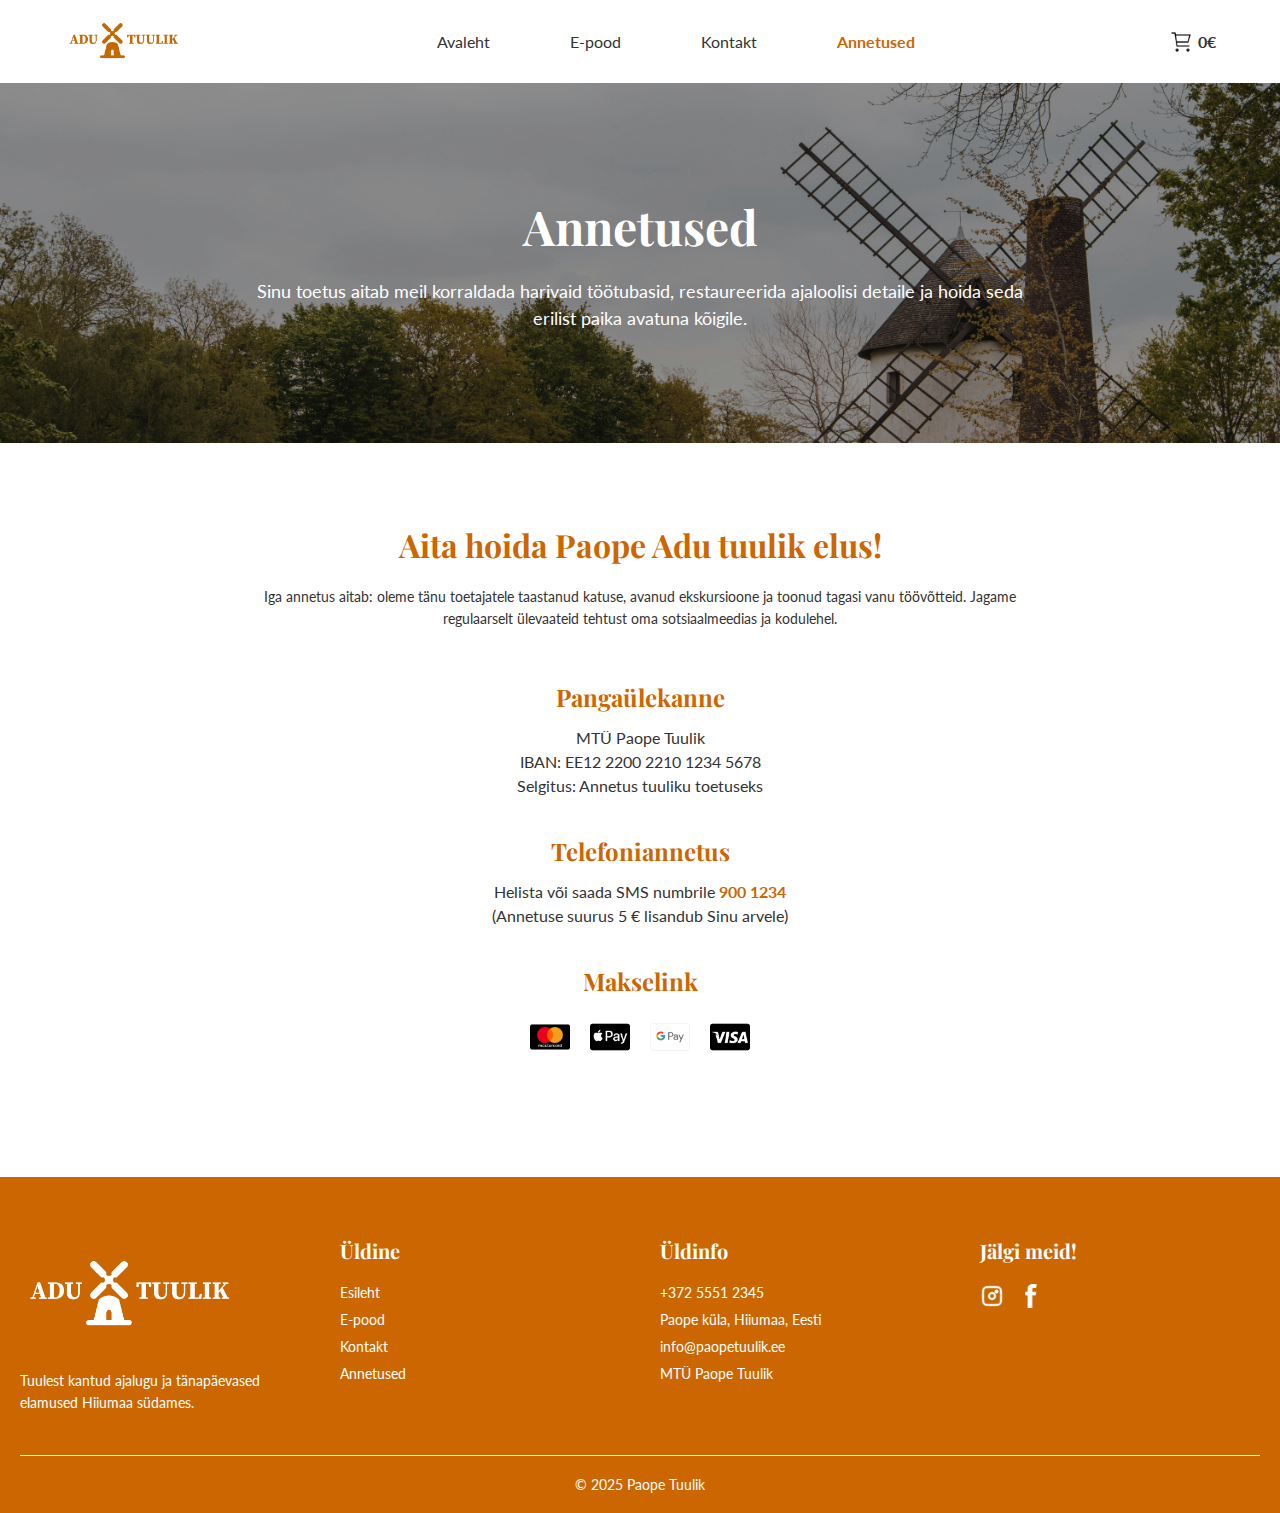
<file: annetused.html>
<!DOCTYPE html>
<html lang="et">
    <head>
        <meta charset="UTF-8">
        <meta name="viewport" content="width=device-width, initial-scale=1.0">
        <title>Kontakt - Adu Tuulik</title>
        <link href="https://fonts.googleapis.com/css2?family=Lato:wght@400;700&family=Playfair+Display:wght@400;700&display=swap" rel="stylesheet">
        <link rel="stylesheet" href="style.css">
    </head>
    <body>
    
    <header class="header">
        <div class="header-container">
            <div class="logo">
                <a href="avaleht.html">
                    <img src="assets/logo.png" alt="Logo"/>
                </a>
            </div>
            <nav class="navigation">
                <ul>
                    <li><a href="avaleht.html">Avaleht</a></li>
                    <li><a href="epood.html">E-pood</a></li>
                    <li><a href="kontakt.html">Kontakt</a></li>
                    <li><a href="annetused.html" class="active">Annetused</a></li>
                </ul>
            </nav>
            <div class="cart">
                <img src="assets/cart.png" alt="Ostukorv" />
                <span>0€</span>
            </div>
            <div class="burger">
                &#9776;
            </div>
        </div>
    </header>

    <section class="annetused-hero">
    <div class="annetused-hero-content">
        <h1>Annetused</h1>
        <p>Sinu toetus aitab meil korraldada harivaid töötubasid, restaureerida ajaloolisi detaile ja hoida seda erilist paika avatuna kõigile.</p>
    </div>
    </section>

    <section class="donation-section">
        <div class="donation-container">
            <h2 class="donation-title">Aita hoida Paope Adu tuulik elus!</h2>
            <p class="donation-description"> Iga annetus aitab: oleme tänu toetajatele taastanud katuse, avanud ekskursioone ja toonud tagasi vanu töövõtteid. Jagame regulaarselt ülevaateid tehtust oma sotsiaalmeedias ja kodulehel. </p>
        </div>
        <div class="donation-method">
            <h3>Pangaülekanne</h3>
            <p>MTÜ Paope Tuulik</p>
            <p>IBAN: EE12 2200 2210 1234 5678</p>
            <p>Selgitus: Annetus tuuliku toetuseks</p>
        </div>
        <div class="donation-method">
            <h3>Telefoniannetus</h3>
            <p>Helista või saada SMS numbrile <span class="highlight">900 1234</span></p>
            <p>(Annetuse suurus 5 € lisandub Sinu arvele)</p>
        </div>
        <div class="donation-method">
                <h3>Makselink</h3>
            <div class="payment-icons">
                <img src="assets/mastercard.png" alt="Mastercard">
                <img src="assets/apple.png" alt="Apple Pay">
                <img src="assets/google.png" alt="Pay">
                <img src="assets/visa.png" alt="Visa">
            </div>
        </div>
    </section>

    <footer class="footer">
        <div class="footer-container">
            <div class="footer-column">
                <a href="avaleht.html">
                <img src="assets/logovalge.png" alt="Adu Tuulik Logo" class="footer-logo">
                </a>
                <p class="footer-description">Tuulest kantud ajalugu ja tänapäevased elamused Hiiumaa südames.</p>
            </div>
        <div class="footer-column">
            <h4 class="footer-heading">Üldine</h4>
            <ul class="footer-links">
                <li><a href="avaleht.html">Esileht</a></li>
                <li><a href="epood.html">E-pood</a></li>
                <li><a href="kontakt.html">Kontakt</a></li>
                <li><a href="annetused.html">Annetused</a></li>
            </ul>
        </div>
        <div class="footer-column footer-info">
            <h4 class="footer-heading">Üldinfo</h4>
            <ul class="footer-links">
                <li><a href="tel:+37255512345">+372 5551 2345</a></li>
                <li>Paope küla, Hiiumaa, Eesti</li>
                <li><a href="mailto:info@paopetuulik.ee">info@paopetuulik.ee</a></li>
                <li>MTÜ Paope Tuulik</li>
            </ul>
        </div>
        <div class="footer-column footer-social">
            <h4 class="footer-heading">Jälgi meid!</h4>
            <div class="social-icons">
                <a href="#"><img src="assets/instagram.png" alt="Instagram"></a>
                <a href="#"><img src="assets/facebook.png" alt="Facebook"></a>
            </div>
        </div>
        </div>
        <div class="footer-bottom">
            <hr>
            <p>© 2025 Paope Tuulik</p>
        </div>
    </footer>

    <script>
        const burger = document.querySelector('.burger'); // leiab burgeri ikooni navist
        const navigation = document.querySelector('.navigation'); // leiab nav menüü
        burger.addEventListener('click', () => { // kui vajutad burgerile
            navigation.classList.toggle('active'); // avab sulgeb menüü toggliga
        });
    </script>

    </body>
</html>
</file>
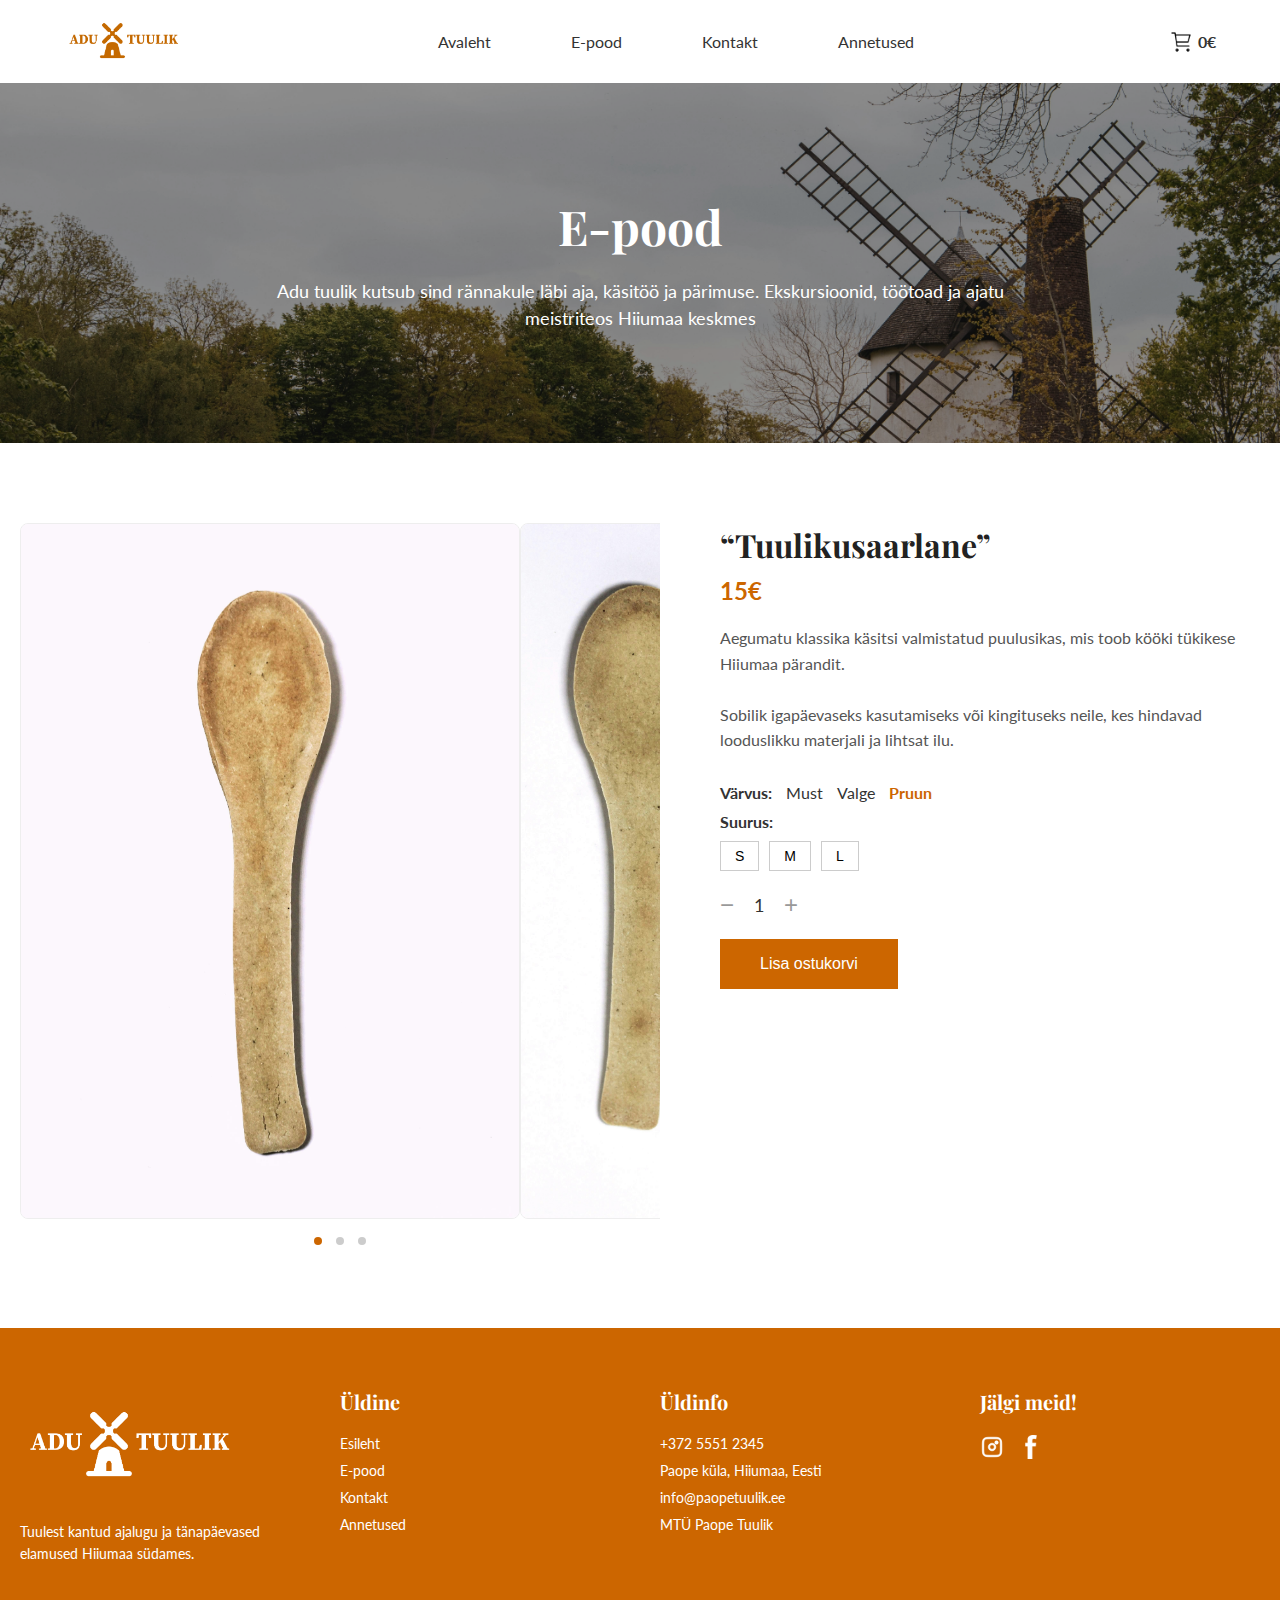
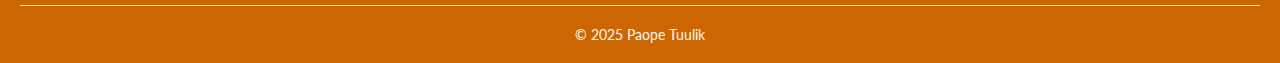
<file: detailleht.html>
<!DOCTYPE html>
<html lang="et">
    <head>
        <meta charset="UTF-8">
        <meta name="viewport" content="width=device-width, initial-scale=1.0">
        <title>Tooteleht - Adu Tuulik</title>
        <link href="https://fonts.googleapis.com/css2?family=Lato:wght@400;700&family=Playfair+Display:wght@400;700&display=swap" rel="stylesheet">
        <link rel="stylesheet" href="style.css">
    </head>
    <body>
    
    <header class="header">
        <div class="header-container">
            <div class="logo">
                <a href="avaleht.html">
                    <img src="assets/logo.png" alt="Logo"/>
                </a>
            </div>
            <nav class="navigation">
                <ul>
                    <li><a href="avaleht.html">Avaleht</a></li>
                    <li><a href="epood.html">E-pood</a></li>
                    <li><a href="kontakt.html">Kontakt</a></li>
                    <li><a href="annetused.html">Annetused</a></li>
                </ul>
            </nav>
            <div class="cart">
                <img src="assets/cart.png" alt="Ostukorv" />
                <span>0€</span>
            </div>
            <div class="burger">
                &#9776;
            </div>
        </div>
    </header>

    <section class="epood-hero">
        <div class="epood-hero-content">
            <h1>E-pood</h1>
            <p>Adu tuulik kutsub sind rännakule läbi aja, käsitöö ja pärimuse. Ekskursioonid, töötoad ja ajatu meistriteos Hiiumaa keskmes</p>
        </div>
    </section>

<section class="product-detail-page">
  <div class="product-detail-container">
    <div class="product-back">
      <a href="epood.html">&#8592;</a>
    </div>
    <div class="product-gallery">
      <div class="product-slider">
        <img src="assets/tuulik-saarlane.jpg" alt="Tuulikusaarlane">
        <img src="assets/lusikas3.jpg" alt="Tuulikusaarlane 2">
        <img src="assets/lusikas2.jpg" alt="Tuulikusaarlane 3">
      </div>
      <div class="product-gallery-dots">
        <span class="dot active"></span>
        <span class="dot"></span>
        <span class="dot"></span>
      </div>
    </div>
    <div class="product-detail-info">
      <h1>“Tuulikusaarlane”</h1>
      <p class="product-price">15€</p>
      <p class="product-description">
        Aegumatu klassika käsitsi valmistatud puulusikas, mis toob kööki tükikese Hiiumaa pärandit.
        <br><br>
        Sobilik igapäevaseks kasutamiseks või kingituseks neile, kes hindavad looduslikku materjali ja lihtsat ilu.
      </p>
      <div class="product-options">
        <div class="product-option-group">
          <p><strong>Värvus:</strong> 
            <span class="option">Must</span> 
            <span class="option">Valge</span> 
            <span class="option active">Pruun</span>
          </p>
        </div>
        <div class="product-option-group">
          <p><strong>Suurus:</strong></p>
          <div class="size-options">
            <button class="size-btn">S</button>
            <button class="size-btn">M</button>
            <button class="size-btn">L</button>
          </div>
        </div>
        <div class="product-quantity">
          <button class="qty-btn">−</button>
          <span class="qty-number">1</span>
          <button class="qty-btn">+</button>
        </div>
        <button class="btn add-to-cart">Lisa ostukorvi</button>
      </div>
    </div>
  </div>
</section>

    <footer class="footer">
        <div class="footer-container">
            <div class="footer-column">
                <a href="avaleht.html">
                <img src="assets/logovalge.png" alt="Adu Tuulik Logo" class="footer-logo">
                </a>
                <p class="footer-description">Tuulest kantud ajalugu ja tänapäevased elamused Hiiumaa südames.</p>
            </div>
        <div class="footer-column">
            <h4 class="footer-heading">Üldine</h4>
            <ul class="footer-links">
                <li><a href="avaleht.html">Esileht</a></li>
                <li><a href="epood.html">E-pood</a></li>
                <li><a href="kontakt.html">Kontakt</a></li>
                <li><a href="annetused.html">Annetused</a></li>
            </ul>
        </div>
        <div class="footer-column footer-info">
            <h4 class="footer-heading">Üldinfo</h4>
            <ul class="footer-links">
                <li><a href="tel:+37255512345">+372 5551 2345</a></li>
                <li>Paope küla, Hiiumaa, Eesti</li>
                <li><a href="mailto:info@paopetuulik.ee">info@paopetuulik.ee</a></li>
                <li>MTÜ Paope Tuulik</li>
            </ul>
        </div>
        <div class="footer-column footer-social">
            <h4 class="footer-heading">Jälgi meid!</h4>
            <div class="social-icons">
                <a href="#"><img src="assets/instagram.png" alt="Instagram"></a>
                <a href="#"><img src="assets/facebook.png" alt="Facebook"></a>
            </div>
        </div>
        </div>
        <div class="footer-bottom">
            <hr>
            <p>© 2025 Paope Tuulik</p>
        </div>
    </footer>

    <script>
        const burger = document.querySelector('.burger'); // leiab burgeri ikooni navist
        const navigation = document.querySelector('.navigation'); // leiab nav menüü
        burger.addEventListener('click', () => { // kui vajutad burgerile
            navigation.classList.toggle('active'); // avab sulgeb menüü toggliga
        });
    </script>

    <script>

        const track = document.querySelector('.product-slider'); // leiab htmlist slideri kus on selle info ka sees
        
        const dots = document.querySelectorAll('.dot'); // leiab kõik dotid slide all

        const totalSlides = track.children.length; // leiab kui suur slide on

        let currentSlide = 0; // hoiab praeguse slide indeksit

        function showSlide(index) { // vastavalt indeksile näitab slidei
            const slideWidth = track.children[0].clientWidth; // võtab slide suuruse, et saaks ilusti slideda
            track.style.transform = `translateX(-${index * slideWidth}px)`; // kogu sldier liigub vastavalt laiusele
            dots.forEach(dot => dot.classList.remove('active')); // kui ei ole active siis hall tavaline dot
            dots[index].classList.add('active'); // aktiivne dot ja selle stiilid ehk oranz
        }
        dots.forEach((dot, index) => { // väiksele dotile vajutades liigub sinna
            dot.addEventListener('click', () => { // kasutaja vajutab dotile siis näitab seda slide
                currentSlide = index;
                showSlide(currentSlide); // slidemise funtsiooni kutsumine
            });
        });
        setInterval(() => { // intervall, et slaid ise vahetuks
            currentSlide = (currentSlide + 1) % totalSlides; // kerib edasi ja lõpus läheb algusesse tagasi
            showSlide(currentSlide); // näitab uut slaid
        }, 3000);
        showSlide(currentSlide); // esimene slaid kuvatakse kohe
        </script>

    </body>
</html>
</file>
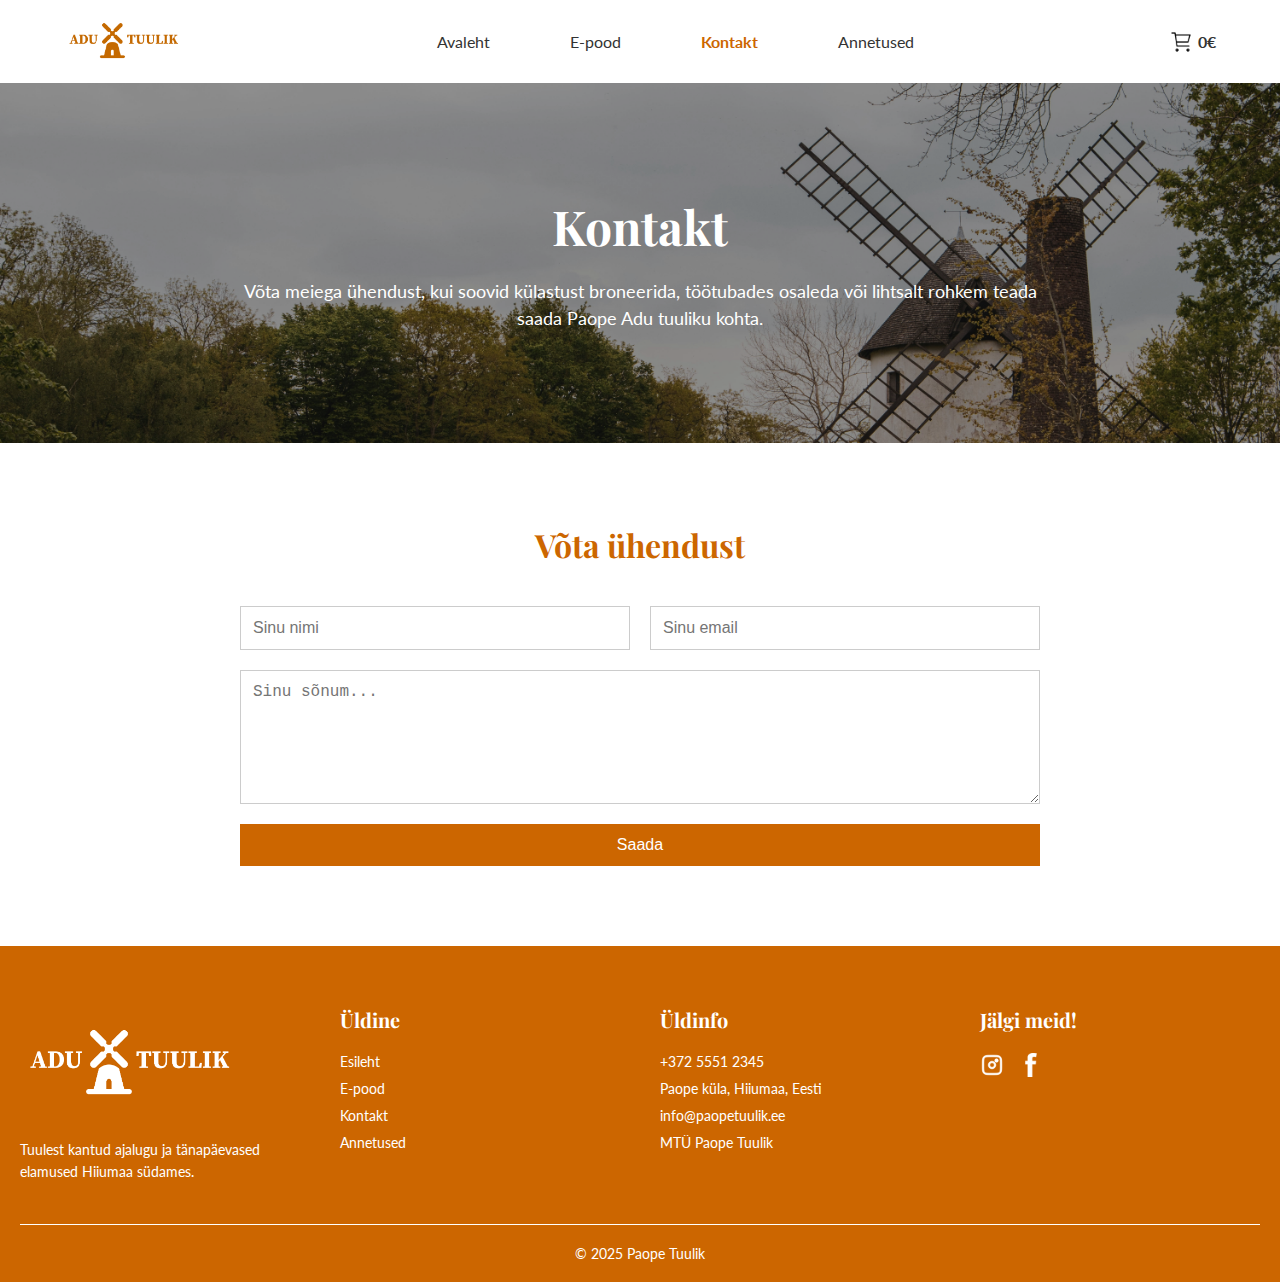
<file: kontakt.html>
<!DOCTYPE html>
<html lang="et">
    <head>
        <meta charset="UTF-8">
        <meta name="viewport" content="width=device-width, initial-scale=1.0">
        <title>Kontakt - Adu Tuulik</title>
        <link href="https://fonts.googleapis.com/css2?family=Lato:wght@400;700&family=Playfair+Display:wght@400;700&display=swap" rel="stylesheet">
        <link rel="stylesheet" href="style.css">
    </head>
    <body>

    <header class="header">
        <div class="header-container">
            <div class="logo">
                <a href="avaleht.html">
                    <img src="assets/logo.png" alt="Logo"/>
                </a>
            </div>
            <nav class="navigation">
                <ul>
                    <li><a href="avaleht.html">Avaleht</a></li>
                    <li><a href="epood.html">E-pood</a></li>
                    <li><a href="kontakt.html" class="active">Kontakt</a></li>
                    <li><a href="annetused.html">Annetused</a></li>
                </ul>
            </nav>
            <div class="cart">
                <img src="assets/cart.png" alt="Ostukorv" />
                <span>0€</span>
            </div>
            <div class="burger">
                &#9776;
            </div>
        </div>
    </header>

    <section class="epood-hero">
        <div class="kontakt-hero-content">
            <h1>Kontakt</h1>
            <p>Võta meiega ühendust, kui soovid külastust broneerida, töötubades osaleda või lihtsalt rohkem teada saada Paope Adu tuuliku kohta.</p>
        </div>
    </section>

    <section class="contact-section">
        <div class="contact-container">
            <h2>Võta ühendust</h2>
            <form class="contact-form">
                <div class="contact-row">
                    <input type="text" name="name" placeholder="Sinu nimi" required>
                    <input type="email" name="email" placeholder="Sinu email" required>
                </div>
                <textarea name="message" rows="6" placeholder="Sinu sõnum..." required></textarea>
                <button type="submit" class="contact-submit-btn">Saada</button>
            </form>
        </div>
    </section>

    <footer class="footer">
        <div class="footer-container">
            <div class="footer-column">
                <a href="avaleht.html">
                <img src="assets/logovalge.png" alt="Adu Tuulik Logo" class="footer-logo">
                </a>
                <p class="footer-description">Tuulest kantud ajalugu ja tänapäevased elamused Hiiumaa südames.</p>
            </div>
        <div class="footer-column">
            <h4 class="footer-heading">Üldine</h4>
            <ul class="footer-links">
                <li><a href="avaleht.html">Esileht</a></li>
                <li><a href="epood.html">E-pood</a></li>
                <li><a href="kontakt.html">Kontakt</a></li>
                <li><a href="annetused.html">Annetused</a></li>
            </ul>
        </div>
        <div class="footer-column footer-info">
            <h4 class="footer-heading">Üldinfo</h4>
            <ul class="footer-links">
                <li><a href="tel:+37255512345">+372 5551 2345</a></li>
                <li>Paope küla, Hiiumaa, Eesti</li>
                <li><a href="mailto:info@paopetuulik.ee">info@paopetuulik.ee</a></li>
                <li>MTÜ Paope Tuulik</li>
            </ul>
        </div>
        <div class="footer-column footer-social">
            <h4 class="footer-heading">Jälgi meid!</h4>
            <div class="social-icons">
                <a href="#"><img src="assets/instagram.png" alt="Instagram"></a>
                <a href="#"><img src="assets/facebook.png" alt="Facebook"></a>
            </div>
        </div>
        </div>
        <div class="footer-bottom">
            <hr>
            <p>© 2025 Paope Tuulik</p>
        </div>
    </footer>

    <script>
    const form = document.querySelector('.kontakt-vorm');
    form.addEventListener('submit', async (e) => {
        e.preventDefault();
        const data = {
            nimi: form[0].value,
            email: form[1].value,
            teema: form[2].value,
            sisu: form[3].value,
        };
        const response = await fetch('/.netlify/functions/kontakt', {
            method: 'POST',
            body: JSON.stringify(data),
        });
        const result = await response.json();
        alert(result.message);
    });
    </script>

    <script>
        const burger = document.querySelector('.burger'); // leiab burgeri ikooni navist
        const navigation = document.querySelector('.navigation'); // leiab nav menüü
        burger.addEventListener('click', () => { // kui vajutad burgerile
            navigation.classList.toggle('active'); // avab sulgeb menüü toggliga
        });
    </script>

    </body>
</html>
</file>
<file: style.css>
* {
    margin: 0;
    padding: 0;
    box-sizing: border-box;
}

body {
    font-family: 'Lato', sans-serif;
    color: #333;
}

h1, h2, h3, h4, h5, h6 {
    font-family: 'Playfair Display', serif;
    font-weight: 700;
}

.header {
    width: 100%;
    background-color: white;
    padding: 10px 0;
}

.header-container {
    width: 90%;
    max-width: 1500px;
    margin: 0 auto;
    display: flex;
    align-items: center;
    justify-content: space-between;
}

.logo img {
    height: 60px;
}

.navigation ul {
    list-style: none;
    display: flex;
    gap: 80px;
}

.navigation ul li a {
    text-decoration: none;
    color: #333;
    font-weight: 400;
    position: relative;
    padding-bottom: 5px;
    transition: color 0.3s ease;
}

.navigation ul li a.active {
    color: #cc6600;
    font-weight: 700;
}

.navigation ul li a:hover {
    color: #cc6600;
}

.cart {
    display: flex;
    align-items: center;
    gap: 5px;
}

.cart img {
    height: 24px;
}

.cart span {
    font-weight: bold;
    color: #333;
}

.burger {
    display: none;
    font-size: 28px;
    cursor: pointer;
    user-select: none;
}

@media (max-width: 768px) {
    .navigation {
        position: fixed;
        top: 0;
        right: -250px;
        width: 250px;
        height: 100%;
        background: white;
        box-shadow: -2px 0 5px rgba(0,0,0,0.1);
        padding: 60px 20px;
        transition: right 0.3s ease;
        z-index: 1000;
    }

    .navigation.active {
        right: 0;
    }

    .navigation ul {
        flex-direction: column;
        gap: 30px;
        align-items: flex-start;
    }

    .navigation ul li {
        width: 100%;
    }

    .navigation ul li a {
        display: block;
        width: 100%;
        padding: 10px 0;
        font-size: 18px;
    }

    .cart {
        display: none;
    }

    .burger {
        display: block;
    }
}

.hero {
    width: 100%;
    height: 92vh;
    background: url('assets/heropilt.jpg') no-repeat center center/cover;
    display: flex;
    align-items: center;
    justify-content: center;
    text-align: center;
    color: white;
    position: relative;
    padding: 0 20px;
}

.hero::after {
    content: "";
    position: absolute;
    top: 0;
    left: 0;
    width: 100%;
    height: 100%;
    background: rgba(0, 0, 0, 0.4);
    z-index: 1;
}

.hero-content {
    max-width: 800px;
    position: relative;
    z-index: 2;
}

.hero h1 {
    font-family: 'Playfair Display', serif;
    font-size: 48px;
    font-weight: 700;
    margin-bottom: 20px;
}

.hero p {
    font-family: 'Lato', sans-serif;
    font-size: 18px;
    margin-bottom: 40px;
    line-height: 1.5;
}

.hero-buttons {
    display: flex;
    justify-content: center;
    gap: 20px;
    flex-wrap: wrap;
}

.btn {
    padding: 12px 40px;
    font-size: 16px;
    font-weight: 400;
    text-decoration: none;
    border: 2px solid transparent;
    transition: all 0.3s ease;
}

.hero-btn {
    background-color: #cc6600;
    color: white;
}

.hero-btn:hover {
    background-color: #cc6600;
}

.hero-secondary-btn {
    background-color: transparent;
    color: white;
    border: 2px solid white;
}

.hero-secondary-btn:hover {
    background-color: white;
    color: #cc6600;
}

.history {
    padding: 80px 20px;
    background-color: #fff;
}

.history-container {
    display: flex;
    align-items: flex-start;
    gap: 200px;
    max-width: 1500px;
    margin: 0 auto;
}

.history-image img {
    max-width: 100%;
    height: auto;
    display: block;
}

.history-caption {
    font-size: 12px;
    color: #777;
    margin-top: 10px;
}

.history-content {
    flex: 1;
}

.history-content h2 {
    font-family: 'Playfair Display', serif;
    font-size: 32px;
    color: #cc6600;
    margin-bottom: 20px;
}

.history-content p {
    font-family: 'Lato', sans-serif;
    font-size: 16px;
    line-height: 1.7;
    margin-bottom: 20px;
    color: #333;
}

.history-btn {
    background-color: #cc6600;
    color: white;
    border: 2px solid #cc6600;
    padding: 12px 40px;
    text-decoration: none;
    font-weight: 400;
    transition: all 0.3s ease;
}

.history-btn:hover {
    background-color: #cc6600;
}

.history-buttons {
    margin-top: 32px;
}

@media (max-width: 1200px) {
    .history-container {
        flex-direction: column;
        gap: 40px;
        align-items: center;
    }

    .history-content {
        text-align: center;
    }

    .history-content h2 {
        font-size: 28px;
        text-align: center;
    }

    .history-content p {
        font-size: 14px;
    }

    .history-btn {
        padding: 10px 30px;
        font-size: 14px;
    }
}

.people {
    padding: 80px 20px;
    background-color: #fff;
    text-align: center;
}

.people-container {
    max-width: 1500px;
    margin: 0 auto;
}

.people-heading {
    font-family: 'Playfair Display', serif;
    font-size: 32px;
    color: #cc6600;
    margin-bottom: 20px;
}

.people-subheading {
    font-family: 'Lato', sans-serif;
    font-size: 16px;
    color: #333;
    max-width: 600px;
    margin: 0 auto;
    line-height: 1.5;
}

.jaanus {
    padding: 0px 80px 80px 80px;
    background-color: #fff;
}

.jaanus-container {
    max-width: 1500px;
    margin: 0 auto;
    display: flex;
    align-items: center;
    gap: 130px;
}

.jaanus-image {
    flex: 1;
}

.jaanus-image img {
    width: 100%;
    height: auto;
    display: block;
}

.jaanus-content {
    flex: 1.2;
    max-width: 600px;
}

.jaanus-name {
    font-family: 'Playfair Display', serif;
    font-size: 28px;
    color: #cc6600;
    margin-bottom: 20px;
}

.jaanus-content p {
    font-family: 'Lato', sans-serif;
    font-size: 16px;
    color: #333;
    line-height: 1.7;
    margin-bottom: 20px;
}

@media (max-width: 1200px) {
    .jaanus-container {
        flex-direction: column;
        gap: 40px;
        padding: 0 20px;
    }

    .jaanus-image img {
        max-width: 100%;
        height: auto;
    }

    .jaanus-content {
        max-width: 100%;
    }

    .jaanus-name {
        font-size: 24px;
    }

    .jaanus-content p {
        font-size: 14px;
    }
}

@media (max-width: 768px) {
    .jaanus {
    padding: 0px 20px 40px 20px;
    background-color: #fff;
    }
}

.peeter {
    padding: 80px 80px;
    background-color: #fff;
}

.peeter-container {
    max-width: 1500px;
    margin: 0 auto;
    display: flex;
    align-items: center;
    gap: 170px;
}

.peeter-image {
    flex: 1;
}

.peeter-image img {
    width: 100%;
    height: auto;
    display: block;
}

.peeter-content {
    flex: 1.2;
    max-width: 600px;
}

.peeter-name {
    font-family: 'Playfair Display', serif;
    font-size: 28px;
    color: #cc6600;
    margin-bottom: 20px;
}

.peeter-content p {
    font-family: 'Lato', sans-serif;
    font-size: 16px;
    color: #333;
    line-height: 1.7;
    margin-bottom: 20px;
}

@media (max-width: 1200px) {
    .peeter-container {
        flex-direction: column;
        gap: 40px;
        padding: 0 20px;
    }

    .peeter-image img {
        max-width: 100%;
        height: auto;
    }

    .peeter-content {
        max-width: 100%;
    }

    .peeter-name {
        font-size: 24px;
    }

    .peeter-content p {
        font-size: 14px;
    }

        .peeter-image {
        order: -1;
    }
}

@media (max-width: 768px) {
    .peeter {
    padding: 80px 20px;
    background-color: #fff;
    }
}

.events {
    padding: 80px 20px;
    background-color: #fff;
}

.events-container {
    max-width: 1500px;
    margin: 0 auto;
    text-align: center;
}

.events-title {
    font-family: 'Playfair Display', serif;
    font-size: 32px;
    color: #cc6600;
    margin-bottom: 20px;
}

.events-description {
    font-family: 'Lato', sans-serif;
    font-size: 16px;
    color: #333;
    margin-bottom: 40px;
    max-width: 600px;
    margin-left: auto;
    margin-right: auto;
    line-height: 1.5;
}

.events-table-wrapper {
    overflow-x: auto;
}

.events-table {
    width: 100%;
    border-collapse: collapse;
    margin-top: 20px;
}

.events-table thead {
    background-color: #cc6600;
    color: white;
}

.events-table th,
.events-table td {
    padding: 15px;
    text-align: center;
    font-family: 'Lato', sans-serif;
    font-size: 16px;
}

.events-table tbody tr:nth-child(even) {
    background-color: #f9f9f9;
}

.events-table tbody tr:nth-child(odd) {
    background-color: #ffffff;
}

.events-table a {
    color: #cc6600;
    text-decoration: none;
    font-weight: 400;
}

.events-table a:hover {
    text-decoration: underline;
}

@media (max-width: 768px) {
    .events-table {
        min-width: 600px;
    }

    .events-table th, .events-table td {
        padding: 12px 8px;
        font-size: 14px;
    }
}

.meened {
  padding: 80px 20px;
  background-color: #fff;
}

.meened-container {
  overflow: hidden;
  width: 100%;
  max-width: 1500px;
  margin: 0 auto;
  position: relative;
}

.meened-header {
  text-align: center;
  margin-bottom: 40px;
}

.meened-title {
  font-family: 'Playfair Display', serif;
  font-size: 32px;
  color: #cc6600;
  margin-bottom: 10px;
}

.meened-description {
  font-family: 'Lato', sans-serif;
  font-size: 16px;
  color: #333;
  max-width: 600px;
  margin: 0 auto;
}

.meened-content {
  display: flex;
  gap: 30px;
  transition: transform 0.5s ease;
}

.meened-product {
  padding: 20px;
  text-align: center;
  flex: 0 0 auto;
}

.meened-product img {
  width: 440px;
  height: 500px;
  object-fit: cover;
  margin-bottom: 20px;
}

.meened-product-name {
  font-family: 'Playfair Display', serif;
  font-size: 18px;
  color: #cc6600;
  margin-bottom: 10px;
  font-weight: 400;
}

.meened-product-desc {
  font-family: 'Lato', sans-serif;
  font-size: 14px;
  color: #333;
  margin-bottom: 10px;
}

.meened-product-price {
  font-family: 'Lato', sans-serif;
  font-size: 18px;
  font-weight: bold;
  color: #cc6600;
}

.meened-button-wrapper {
  margin-top: 40px;
  text-align: center;
}

.meened-button {
  display: inline-block;
  padding: 16px 40px;
  background-color: #cc6600;
  color: white;
  font-family: 'Lato', sans-serif;
  font-size: 16px;
  text-decoration: none;
  border: none;
  font-weight: 400;
}

@media (max-width: 1399px) {
  .meened-product img {
    width: 350px;
    height: 450px;
  }

  .meened-title {
    font-size: 32px;
  }

  .meened-description {
    font-size: 16px;
  }

  .meened-content {
    gap: 25px;
  }
}

/* Mobile - below 768px */
@media (max-width: 768px) {
  .meened-product img {
    width: 300px;
    height: 400px;
  }

  .meened-title {
    font-size: 32px;
  }

  .meened-description {
    font-size: 16px;
  }

  .meened-content {
    gap: 20px;
  }

  .meened-product {
    padding: 10px;
  }

  .meened-product-name,
  .meened-product-desc,
  .meened-product-price {
    font-size: 16px;
  }
}

.footer {
    background-color: #cc6600;
    padding: 60px 20px 20px 20px;
    color: white;
    font-family: 'Lato', sans-serif;
}

.footer-container {
    max-width: 1500px;
    margin: 0 auto;
    display: flex;
    flex-wrap: wrap;
    gap: 40px;
    justify-content: space-between;
}

.footer-column {
    flex: 1 1 200px;
    min-width: 200px;
}

.footer-logo {
    height: 110px;
    margin-bottom: 20px;
}

.footer-description {
    font-size: 14px;
    line-height: 1.6;
    width: 240px;
}

.footer-heading {
    font-family: 'Playfair Display', serif;
    font-size: 20px;
    margin-bottom: 20px;
}

.footer-links {
    list-style: none;
    padding: 0;
}

.footer-links li {
    margin-bottom: 10px;
    font-size: 14px;
}

.footer-links a {
    color: white;
    text-decoration: none;
    transition: color 0.3s ease;
}

.footer-links a:hover {
    color: #ffe0b3;
}

.footer-social .social-icons {
    display: flex;
    gap: 15px;
    margin-top: 20px;
}

.footer-social img {
    width: 24px;
    height: 24px;
}

.footer-bottom {
    text-align: center;
    margin-top: 40px;
}

.footer-bottom hr {
    border: none;
    border-top: 1px solid #fff;
    margin-bottom: 20px;
}

.footer-bottom p {
    font-size: 14px;
}

@media (max-width: 768px) {
    .footer-container {
        flex-direction: column;
        align-items: center;
        text-align: center;
    }

    .footer-social .social-icons {
        justify-content: center;
    }
}

.container-epood {
    width: 90%;
    max-width: 1500px;
    margin: 0 auto;
}

.kontakt-hero {
    width: 100%;
    height: 40vh;
    background: url('assets/heropilt.jpg') no-repeat center center/cover;
    display: flex;
    align-items: center;
    justify-content: center;
    text-align: center;
    color: white;
    position: relative;
    padding: 0 20px;
}

.kontakt-hero::after {
    content: "";
    position: absolute;
    top: 0;
    left: 0;
    width: 100%;
    height: 100%;
    background: rgba(0, 0, 0, 0.4);
    z-index: 1;
}

.kontakt-hero-content {
    max-width: 800px;
    position: relative;
    z-index: 2;
}

.kontakt-hero h1 {
    font-family: 'Playfair Display', serif;
    font-size: 48px;
    font-weight: 700;
    margin-bottom: 20px;
}

.kontakt-hero p {
    font-family: 'Lato', sans-serif;
    font-size: 18px;
    line-height: 1.5;
}

.epood-hero {
    width: 100%;
    height: 40vh;
    background: url('assets/heropilt.jpg') no-repeat center center/cover;
    display: flex;
    align-items: center;
    justify-content: center;
    text-align: center;
    color: white;
    position: relative;
    padding: 0 20px;
}

.epood-hero::after {
    content: "";
    position: absolute;
    top: 0;
    left: 0;
    width: 100%;
    height: 100%;
    background: rgba(0, 0, 0, 0.4);
    z-index: 1;
}

.epood-hero-content {
    max-width: 800px;
    position: relative;
    z-index: 2;
}

.epood-hero h1 {
    font-family: 'Playfair Display', serif;
    font-size: 48px;
    font-weight: 700;
    margin-bottom: 20px;
}

.epood-hero p {
    font-family: 'Lato', sans-serif;
    font-size: 18px;
    line-height: 1.5;
}

.annetused-hero {
    width: 100%;
    height: 40vh;
    background: url('assets/heropilt.jpg') no-repeat center center/cover;
    display: flex;
    align-items: center;
    justify-content: center;
    text-align: center;
    color: white;
    position: relative;
    padding: 0 20px;
}

.annetused-hero::after {
    content: "";
    position: absolute;
    top: 0;
    left: 0;
    width: 100%;
    height: 100%;
    background: rgba(0, 0, 0, 0.4);
    z-index: 1;
}

.annetused-hero-content {
    max-width: 800px;
    position: relative;
    z-index: 2;
}

.annetused-hero h1 {
    font-family: 'Playfair Display', serif;
    font-size: 48px;
    font-weight: 700;
    margin-bottom: 20px;
}

.annetused-hero p {
    font-family: 'Lato', sans-serif;
    font-size: 18px;
    line-height: 1.5;
}

.shop-section {
    padding: 80px 20px;
}

.shop-container {
    display: flex;
    gap: 50px;
    max-width: 1500px;
    margin: 0 auto;
}

.shop-sidebar {
    width: 250px;
}

.shop-sidebar h3 {
    font-family: 'Lato', serif;
    color: #cc6600;
    font-size: 24px;
    margin-bottom: 20px;
    font-weight: 400;
}

.shop-categories .shop-category-title {
    font-weight: 400;
    margin-bottom: 10px;
    color: #cc6600;
    font-size: 18px;
}

.shop-category-list {
    list-style: none;
    padding-left: 0;
}

.shop-category-list li {
    font-size: 16px;
    margin-bottom: 10px;
    cursor: pointer;
}

.active-category {
    font-weight: regular;
    color: #cc6600;
    font-weight: 700;
}

.shop-price-filter {
    margin-top: 30px;
}

.shop-price-filter p {
    font-weight: 400;
    font-size: 18px;
    color: #cc6600;
    margin-bottom: 10px;
}

.shop-price-filter input[type="range"] {
    width: 100%;
}

.price-range {
    margin-top: 10px;
    color: #cc6600;
    font-size: 16px;
}

.shop-products {
    flex: 1;
    display: grid;
    grid-template-columns: repeat(3, 1fr);
    gap: 40px;
}

.product-item {
    text-align: left;
}

.product-item img {
    width: 100%;
    height: 500px;
}

.product-item h4 {
    margin-top: 15px;
    color: #cc6600;
    font-size: 20px;
    font-weight: normal;
}

.product-item a {
    text-decoration: none;
    color: inherit;
}

.product-item a:hover {
    color: #cc6600;
}

.product-item p {
    font-size: 14px;
    margin-top: 5px;
}

.price {
    color: #cc6600;
    font-weight: bold;
    margin-top: 5px;
    font-size: 18px !important;
}

.pagination {
    text-align: center;
    margin-top: 40px;
}

.pagination span {
    margin: 0 5px;
    cursor: pointer;
}

.pagination .active-page {
    color: #cc6600;
    font-weight: bold;
}

@media (max-width: 1550px) {
    .shop-products {
        grid-template-columns: repeat(2, 1fr);
    }

    .product-item img {
        background-color: red;
        width: auto;
        max-width: auto;
        display: block;
    }
}

@media (max-width: 1050px) {
    .shop-container {
        flex-direction: column;
        
    }

    .shop-sidebar {
        width: 100%;
        margin-bottom: 40px;
    }

    .shop-products {
        grid-template-columns: repeat(2, 1fr);
    }

    .product-item img {
        width: auto;
        max-width: auto;
        margin: 0 auto;
        display: block;
    }

    .product-item h4 {
        font-size: 18px;
    }

    .product-item p {
        font-size: 14px;
    }

    .price {
        font-size: 16px !important;
    }
}

@media (max-width: 830px) {
    .shop-container {
        flex-direction: column;
        
    }

    .shop-sidebar {
        width: 100%;
        margin-bottom: 40px;
    }

    .shop-products {
        grid-template-columns:  1fr;
        height: auto;
    }

    .product-item img {
        width: auto;
        max-width: auto;
        display: block;
    }

    .product-item h4 {
        font-size: 18px;
    }

    .product-item p {
        font-size: 14px;
    }

    .product-item {
        text-align: center;
    }

    .price {
        font-size: 16px !important;
    }
}


@media (max-width: 418px) {
  .product-item img {
        width: auto;
        max-width: 300px;
        margin: 0 auto;
        display: block;
    }
}

.product-detail-page {
    padding: 80px 20px;
    background-color: #fff;
}

.product-detail-container {
    max-width: 1500px;
    margin: 0 auto;
    display: flex;
    gap: 60px;
    align-items: flex-start;
    flex-wrap: wrap;
    position: relative;
}

.product-back {
    position: absolute;
    top: 0;
    left: 0;
    font-size: 24px;
    margin: 20px;
}

.product-back a {
    color: #cc6600;
    text-decoration: none;
    font-weight: bold;
}

.product-gallery {
    flex: 1 1 600px;
    text-align: center;
}

.product-gallery img {
    width: 100%;
    max-width: 500px;
    height: auto;
    display: block;
    margin: 0 auto;
    border: 1px solid #eee;
    border-radius: 8px;
}

.product-gallery-dots {
    margin-top: 10px;
}

.product-gallery-dots .dot {
    height: 8px;
    width: 8px;
    background-color: #ccc;
    border-radius: 50%;
    display: inline-block;
    margin: 0 5px;
}

.product-gallery-dots .dot.active {
    background-color: #cc6600;
}

.product-detail-info {
    flex: 1 1 500px;
}

.product-detail-info h1 {
    font-family: 'Playfair Display', serif;
    font-size: 32px;
    color: #222;
    margin-bottom: 10px;
}

.product-price {
    font-size: 24px;
    font-weight: bold;
    color: #cc6600;
    margin-bottom: 20px;
}

.product-description {
    font-size: 16px;
    color: #555;
    line-height: 1.6;
    margin-bottom: 30px;
}

.product-options {
    margin-top: 20px;
}

.product-option-group p {
    margin-bottom: 10px;
    font-size: 16px;
}

.option {
    margin-left: 10px;
    color: #333;
    cursor: pointer;
}

.option.active {
    color: #cc6600;
    font-weight: bold;
}

.size-options {
    display: flex;
    gap: 10px;
    margin-top: 10px;
}

.size-btn {
    padding: 6px 14px;
    background: transparent;
    border: 1px solid #ccc;
    cursor: pointer;
    font-size: 14px;
    transition: border-color 0.3s;
}

.size-btn:hover {
    background-color: #cc6600;
    color: white;
}

.product-quantity {
    display: flex;
    align-items: center;
    margin: 20px 0;
    gap: 15px;
}

.qty-btn {
    background: none;
    border: none;
    font-size: 24px;
    cursor: pointer;
    color: #999;
}

.qty-btn:hover {
    color: #cc6600;
}

.qty-number {
    font-size: 18px;
    min-width: 20px;
    text-align: center;
}

.add-to-cart {
    background-color: #cc6600;
    color: white;
    padding: 16px 40px;
    border: none;
    font-size: 16px;
    font-weight: 400;
    cursor: pointer;
    transition: background-color 0.3s ease;
}

.add-to-cart:hover {
    background-color: #b35900;
}

.product-gallery {
  flex: 1 1 600px;
  text-align: center;
  overflow: hidden;
  position: relative;
}

.product-slider {
  display: flex;
  transition: transform 0.5s ease;
}

.product-slider img {
  width: 100%;
  max-width: 500px;
  height: auto;
  object-fit: cover;
  border-radius: 8px;
  border: 1px solid #eee;
}

.contact-section {
    padding: 80px 20px;
    background-color: #fff;
}

.contact-container {
    max-width: 800px;
    margin: 0 auto;
    text-align: center;
}

.contact-container h2 {
    font-family: 'Playfair Display', serif;
    font-size: 32px;
    color: #cc6600;
    margin-bottom: 40px;
}

.contact-form {
    display: flex;
    flex-direction: column;
    gap: 20px;
}

.contact-row {
    display: flex;
    flex-wrap: wrap;
    gap: 20px;
}

.contact-row input {
    flex: 1 1 48%;
    padding: 12px;
    border: 1px solid #ccc;
    font-size: 16px;
}

.contact-form textarea {
    width: 100%;
    padding: 12px;
    border: 1px solid #ccc;
    font-size: 16px;
    resize: vertical;
}

.contact-submit-btn {
    background-color: #cc6600;
    color: white;
    padding: 12px;
    border: none;
    font-size: 16px;
    font-weight: 500;
    cursor: pointer;
    transition: background-color 0.3s;
}

.contact-submit-btn:hover {
    background-color: #b35900;
}

@media (max-width: 768px) {
    .contact-row {
        flex-direction: column;
    }

    .contact-row input {
        flex: 1 1 100%;
    }

    .contact-container h2 {
        font-size: 28px;
    }

    .contact-form textarea {
        font-size: 14px;
    }

    .contact-row input,
    .contact-form textarea {
        font-size: 14px;
    }

    .contact-submit-btn {
        font-size: 14px;
        padding: 10px;
    }
}

.donation-section {
    padding: 80px 20px;
    text-align: center;
    background-color: #fff;
}

.donation-container {
    max-width: 800px;
    margin: 0 auto;
}

.donation-title {
    font-family: 'Playfair Display', serif;
    font-size: 32px;
    color: #cc6600;
    margin-bottom: 20px;
}

.donation-description {
    font-family: 'Lato', sans-serif;
    font-size: 14px;
    color: #333;
    line-height: 1.6;
    margin-bottom: 50px;
}

.donation-method {
    margin-bottom: 40px;
}

.donation-method h3 {
    font-family: 'Playfair Display', serif;
    font-size: 24px;
    color: #cc6600;
    margin-bottom: 15px;
}

.donation-method p {
    font-family: 'Lato', sans-serif;
    font-size: 16px;
    color: #333;
    margin: 5px 0;
}

.highlight {
    color: #cc6600;
    font-weight: bold;
}

.payment-icons {
    margin-top: 20px;
    display: flex;
    justify-content: center;
    gap: 20px;
}

.payment-icons img {
    height: 40px;
}
</file>
